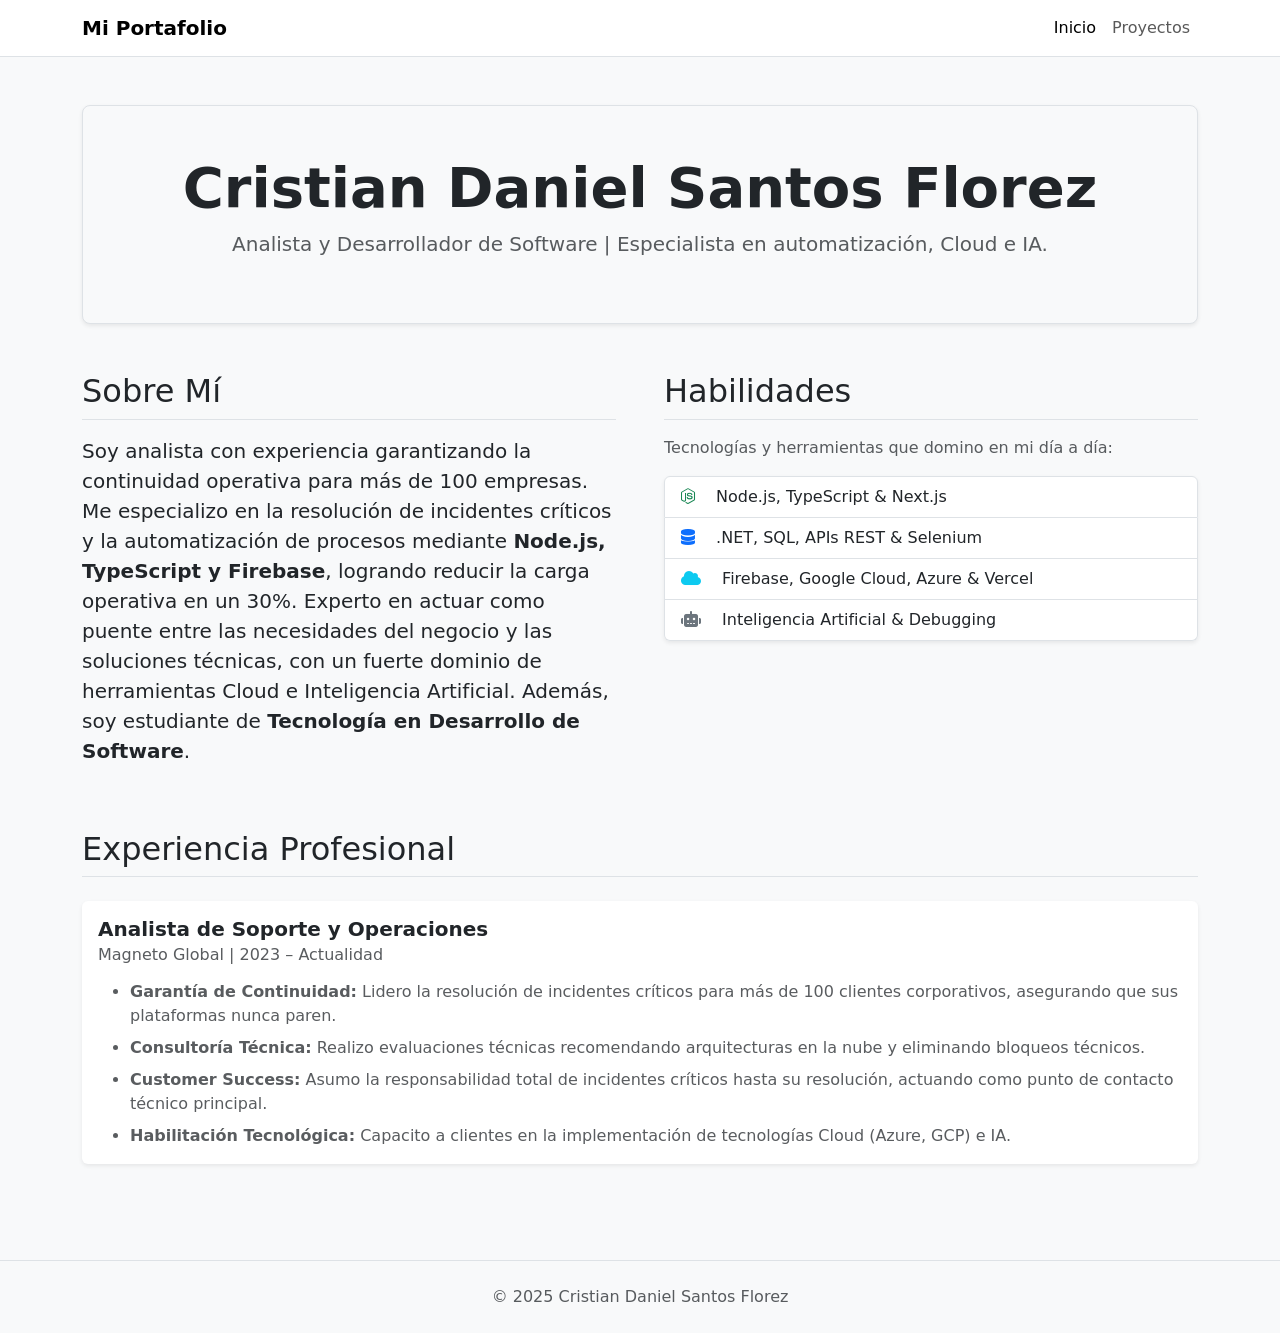
<file: index.html>
<!DOCTYPE html>
<html lang="es">
<head>
    <meta charset="UTF-8">
    <meta name="viewport" content="width=device-width, initial-scale=1.0">
    <meta name="description" content="Portafolio Web - Cristian Daniel Santos Florez">
    <title>Mi Portafolio</title>
    
    <!-- Bootstrap CSS (Framework principal) -->
    <link href="https://cdn.jsdelivr.net/npm/bootstrap@5.3.2/dist/css/bootstrap.min.css" rel="stylesheet">
    
    <!-- FontAwesome (Íconos) -->
    <link rel="stylesheet" href="https://cdnjs.cloudflare.com/ajax/libs/font-awesome/6.4.2/css/all.min.css">
    
    <!-- CSS Personalizado -->
    <link rel="stylesheet" href="css/styles.css">
</head>
<body>

    <!-- Encabezado y Navegación -->
    <header>
        <nav class="navbar navbar-expand-lg navbar-light bg-white border-bottom">
            <div class="container">
                <a class="navbar-brand fw-bold" href="index.html">Mi Portafolio</a>
                <button class="navbar-toggler" type="button" data-bs-toggle="collapse" data-bs-target="#navbarNav">
                    <span class="navbar-toggler-icon"></span>
                </button>
                <div class="collapse navbar-collapse justify-content-end" id="navbarNav">
                    <ul class="navbar-nav">
                        <li class="nav-item">
                            <a class="nav-link active" aria-current="page" href="index.html">Inicio</a>
                        </li>
                        <li class="nav-item">
                            <a class="nav-link" href="projects.html">Proyectos</a>
                        </li>
                    </ul>
                </div>
            </div>
        </nav>
    </header>

    <!-- Contenido Principal -->
    <main class="container my-5 flex-grow-1">
        
        <!-- Sección Hero (Bienvenida) -->
        <section class="py-5 mb-5 bg-light rounded-3 text-center border shadow-sm">
            <h1 class="display-4 fw-bold">Cristian Daniel Santos Florez</h1>
            <p class="lead text-muted">Analista y Desarrollador de Software | Especialista en automatización, Cloud e IA.</p>
        </section>

        <!-- Fila principal -->
        <div class="row g-5 mb-5">
            <!-- Sobre Mí -->
            <div class="col-md-6">
                <section>
                    <h2 class="mb-3 border-bottom pb-2">Sobre Mí</h2>
                    <p class="fs-5">
                        Soy analista con experiencia garantizando la continuidad operativa para más de 100 empresas. Me especializo en la resolución de incidentes críticos y la automatización de procesos mediante <strong>Node.js, TypeScript y Firebase</strong>, logrando reducir la carga operativa en un 30%. Experto en actuar como puente entre las necesidades del negocio y las soluciones técnicas, con un fuerte dominio de herramientas Cloud e Inteligencia Artificial. Además, soy estudiante de <strong>Tecnología en Desarrollo de Software</strong>.
                    </p>
                </section>
            </div>

            <!-- Habilidades -->
            <div class="col-md-6">
                <section>
                    <h2 class="mb-3 border-bottom pb-2">Habilidades</h2>
                    <p class="text-muted">Tecnologías y herramientas que domino en mi día a día:</p>
                    
                    <ul class="list-group shadow-sm">
                        <li class="list-group-item"><i class="fa-brands fa-node-js text-success me-3"></i> Node.js, TypeScript & Next.js</li>
                        <li class="list-group-item"><i class="fa-solid fa-database text-primary me-3"></i> .NET, SQL, APIs REST & Selenium</li>
                        <li class="list-group-item"><i class="fa-solid fa-cloud text-info me-3"></i> Firebase, Google Cloud, Azure & Vercel</li>
                        <li class="list-group-item"><i class="fa-solid fa-robot text-secondary me-3"></i> Inteligencia Artificial & Debugging</li>
                    </ul>
                </section>
            </div>
        </div>

        <!-- Experiencia -->
        <section class="mb-5">
            <h2 class="mb-4 border-bottom pb-2">Experiencia Profesional</h2>
            <div class="card shadow-sm border-0">
                <div class="card-body">
                    <h5 class="card-title fw-bold">Analista de Soporte y Operaciones</h5>
                    <h6 class="card-subtitle mb-3 text-muted">Magneto Global | 2023 – Actualidad</h6>
                    <ul class="mb-0 text-muted">
                        <li class="mb-2"><strong>Garantía de Continuidad:</strong> Lidero la resolución de incidentes críticos para más de 100 clientes corporativos, asegurando que sus plataformas nunca paren.</li>
                        <li class="mb-2"><strong>Consultoría Técnica:</strong> Realizo evaluaciones técnicas recomendando arquitecturas en la nube y eliminando bloqueos técnicos.</li>
                        <li class="mb-2"><strong>Customer Success:</strong> Asumo la responsabilidad total de incidentes críticos hasta su resolución, actuando como punto de contacto técnico principal.</li>
                        <li><strong>Habilitación Tecnológica:</strong> Capacito a clientes en la implementación de tecnologías Cloud (Azure, GCP) e IA.</li>
                    </ul>
                </div>
            </div>
        </section>

    </main>

    <!-- Pie de Página -->
    <footer class="bg-light text-center py-4 mt-auto border-top">
        <div class="container">
            <p class="text-muted mb-0">&copy; 2025 Cristian Daniel Santos Florez</p>
        </div>
    </footer>

    <!-- jQuery (Requerido por la práctica) -->
    <script src="https://code.jquery.com/jquery-3.7.1.min.js"></script>
    
    <!-- Bootstrap JS Bundle (con Popper para modales y dropdowns) -->
    <script src="https://cdn.jsdelivr.net/npm/bootstrap@5.3.2/dist/js/bootstrap.bundle.min.js"></script>
    
    <!-- Script Personalizado -->
    <script src="js/scripts.js"></script>
</body>
</html>
</file>
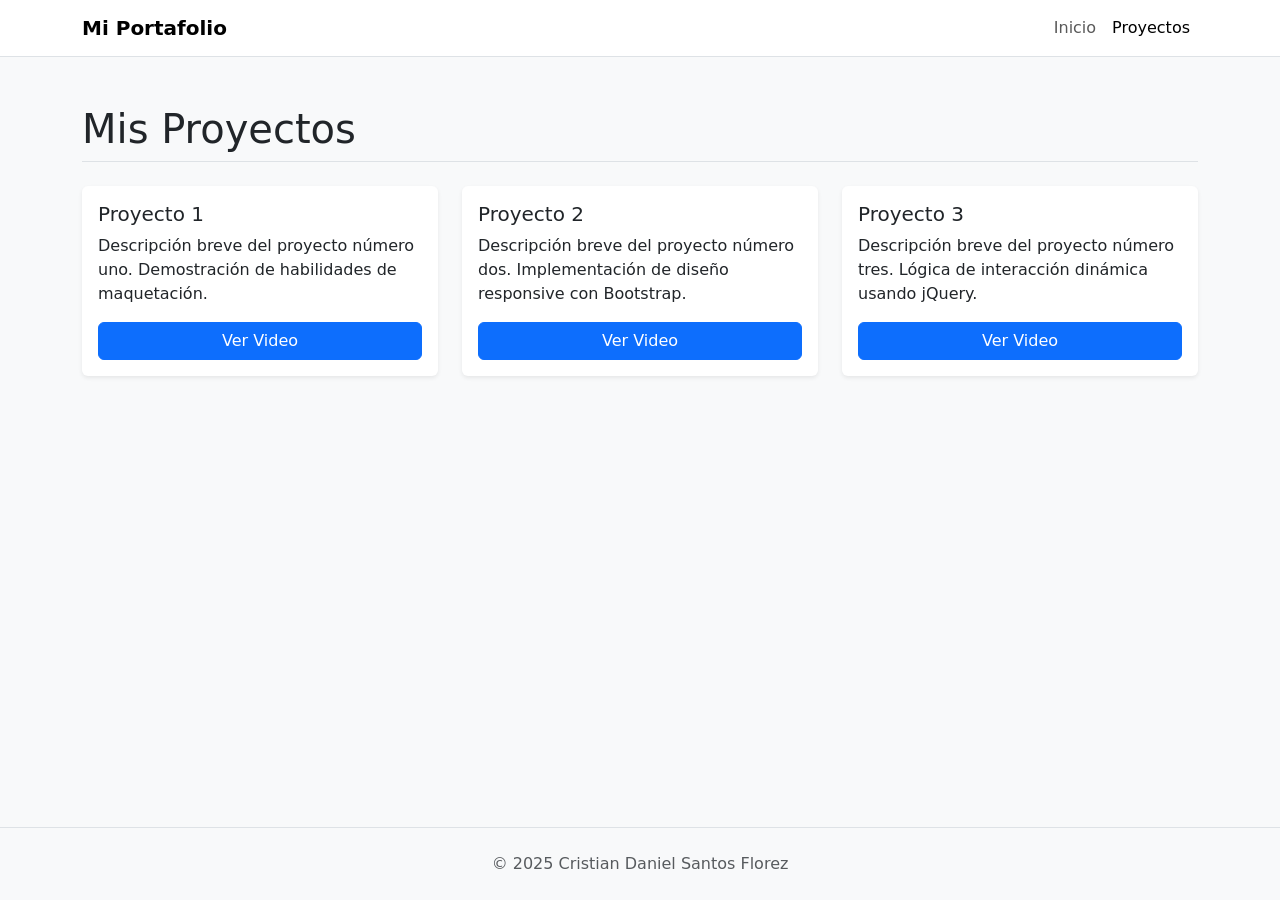
<file: projects.html>
<!DOCTYPE html>
<html lang="es">
<head>
    <meta charset="UTF-8">
    <meta name="viewport" content="width=device-width, initial-scale=1.0">
    <meta name="description" content="Proyectos - Cristian Daniel Santos Florez">
    <title>Mis Proyectos | Mi Portafolio</title>
    
    <!-- Bootstrap CSS -->
    <link href="https://cdn.jsdelivr.net/npm/bootstrap@5.3.2/dist/css/bootstrap.min.css" rel="stylesheet">
    
    <!-- FontAwesome -->
    <link rel="stylesheet" href="https://cdnjs.cloudflare.com/ajax/libs/font-awesome/6.4.2/css/all.min.css">
    
    <!-- CSS Personalizado -->
    <link rel="stylesheet" href="css/styles.css">
</head>
<body>

    <!-- Encabezado y Navegación -->
    <header>
        <nav class="navbar navbar-expand-lg navbar-light bg-white border-bottom">
            <div class="container">
                <a class="navbar-brand fw-bold" href="index.html">Mi Portafolio</a>
                <button class="navbar-toggler" type="button" data-bs-toggle="collapse" data-bs-target="#navbarNav">
                    <span class="navbar-toggler-icon"></span>
                </button>
                <div class="collapse navbar-collapse justify-content-end" id="navbarNav">
                    <ul class="navbar-nav">
                        <li class="nav-item">
                            <a class="nav-link" href="index.html">Inicio</a>
                        </li>
                        <li class="nav-item">
                            <a class="nav-link active" aria-current="page" href="projects.html">Proyectos</a>
                        </li>
                    </ul>
                </div>
            </div>
        </nav>
    </header>

    <!-- Contenido Principal -->
    <main class="container my-5 flex-grow-1">
        
        <h1 class="mb-4 border-bottom pb-2">Mis Proyectos</h1>
        
        <!-- Grilla de Proyectos -->
        <div class="row g-4">
            
            <!-- Proyecto 1 -->
            <div class="col-md-6 col-lg-4">
                <div class="card h-100 shadow-sm border-0">
                    <div class="card-body d-flex flex-column">
                        <h5 class="card-title">Proyecto 1</h5>
                        <p class="card-text">Descripción breve del proyecto número uno. Demostración de habilidades de maquetación.</p>
                        <!-- Botón que dispara el modal (usando data attributes para pasar la URL del video) -->
                        <button type="button" class="btn btn-primary mt-auto btn-video" data-bs-toggle="modal" data-bs-target="#videoModal" data-video="https://www.youtube.com/embed/dQw4w9WgXcQ">
                            Ver Video
                        </button>
                    </div>
                </div>
            </div>

            <!-- Proyecto 2 -->
            <div class="col-md-6 col-lg-4">
                <div class="card h-100 shadow-sm border-0">
                    <div class="card-body d-flex flex-column">
                        <h5 class="card-title">Proyecto 2</h5>
                        <p class="card-text">Descripción breve del proyecto número dos. Implementación de diseño responsive con Bootstrap.</p>
                        <button type="button" class="btn btn-primary mt-auto btn-video" data-bs-toggle="modal" data-bs-target="#videoModal" data-video="https://www.youtube.com/embed/tgbNymZ7vqY">
                            Ver Video
                        </button>
                    </div>
                </div>
            </div>

            <!-- Proyecto 3 -->
            <div class="col-md-6 col-lg-4">
                <div class="card h-100 shadow-sm border-0">
                    <div class="card-body d-flex flex-column">
                        <h5 class="card-title">Proyecto 3</h5>
                        <p class="card-text">Descripción breve del proyecto número tres. Lógica de interacción dinámica usando jQuery.</p>
                        <button type="button" class="btn btn-primary mt-auto btn-video" data-bs-toggle="modal" data-bs-target="#videoModal" data-video="https://www.youtube.com/embed/M7lc1UVf-VE">
                            Ver Video
                        </button>
                    </div>
                </div>
            </div>

        </div>

        <!-- Modal Único para Videos -->
        <div class="modal fade" id="videoModal" tabindex="-1" aria-labelledby="videoModalLabel" aria-hidden="true">
            <div class="modal-dialog modal-lg modal-dialog-centered">
                <div class="modal-content bg-dark text-white">
                    <div class="modal-header border-secondary">
                        <h5 class="modal-title" id="videoModalLabel">Video del Proyecto</h5>
                        <button type="button" class="btn-close btn-close-white" data-bs-dismiss="modal" aria-label="Close"></button>
                    </div>
                    <div class="modal-body p-0">
                        <!-- Contenedor Responsive para el Iframe (Ratio 16:9 de Bootstrap) -->
                        <div class="ratio ratio-16x9">
                            <iframe id="videoIframe" src="" title="YouTube video player" frameborder="0" allow="accelerometer; autoplay; clipboard-write; encrypted-media; gyroscope; picture-in-picture" allowfullscreen></iframe>
                        </div>
                    </div>
                    <div class="modal-footer border-secondary">
                        <button type="button" class="btn btn-secondary" data-bs-dismiss="modal">Cerrar</button>
                    </div>
                </div>
            </div>
        </div>

    </main>

    <!-- Pie de Página -->
    <footer class="bg-light text-center py-4 mt-auto border-top">
        <div class="container">
            <p class="text-muted mb-0">&copy; 2025 Cristian Daniel Santos Florez</p>
        </div>
    </footer>

    <!-- jQuery -->
    <script src="https://code.jquery.com/jquery-3.7.1.min.js"></script>
    
    <!-- Bootstrap JS Bundle -->
    <script src="https://cdn.jsdelivr.net/npm/bootstrap@5.3.2/dist/js/bootstrap.bundle.min.js"></script>
    
    <!-- Script Personalizado -->
    <script src="js/scripts.js"></script>
</body>
</html>
</file>
<file: css/styles.css>
/* Archivo de estilos personalizados */

body {
    /* Fondo claro por defecto para el portafolio */
    background-color: #f8f9fa;
    /* Configuración Flexbox para un Sticky Footer robusto */
    display: flex;
    flex-direction: column;
    min-height: 100vh;
}
</file>
